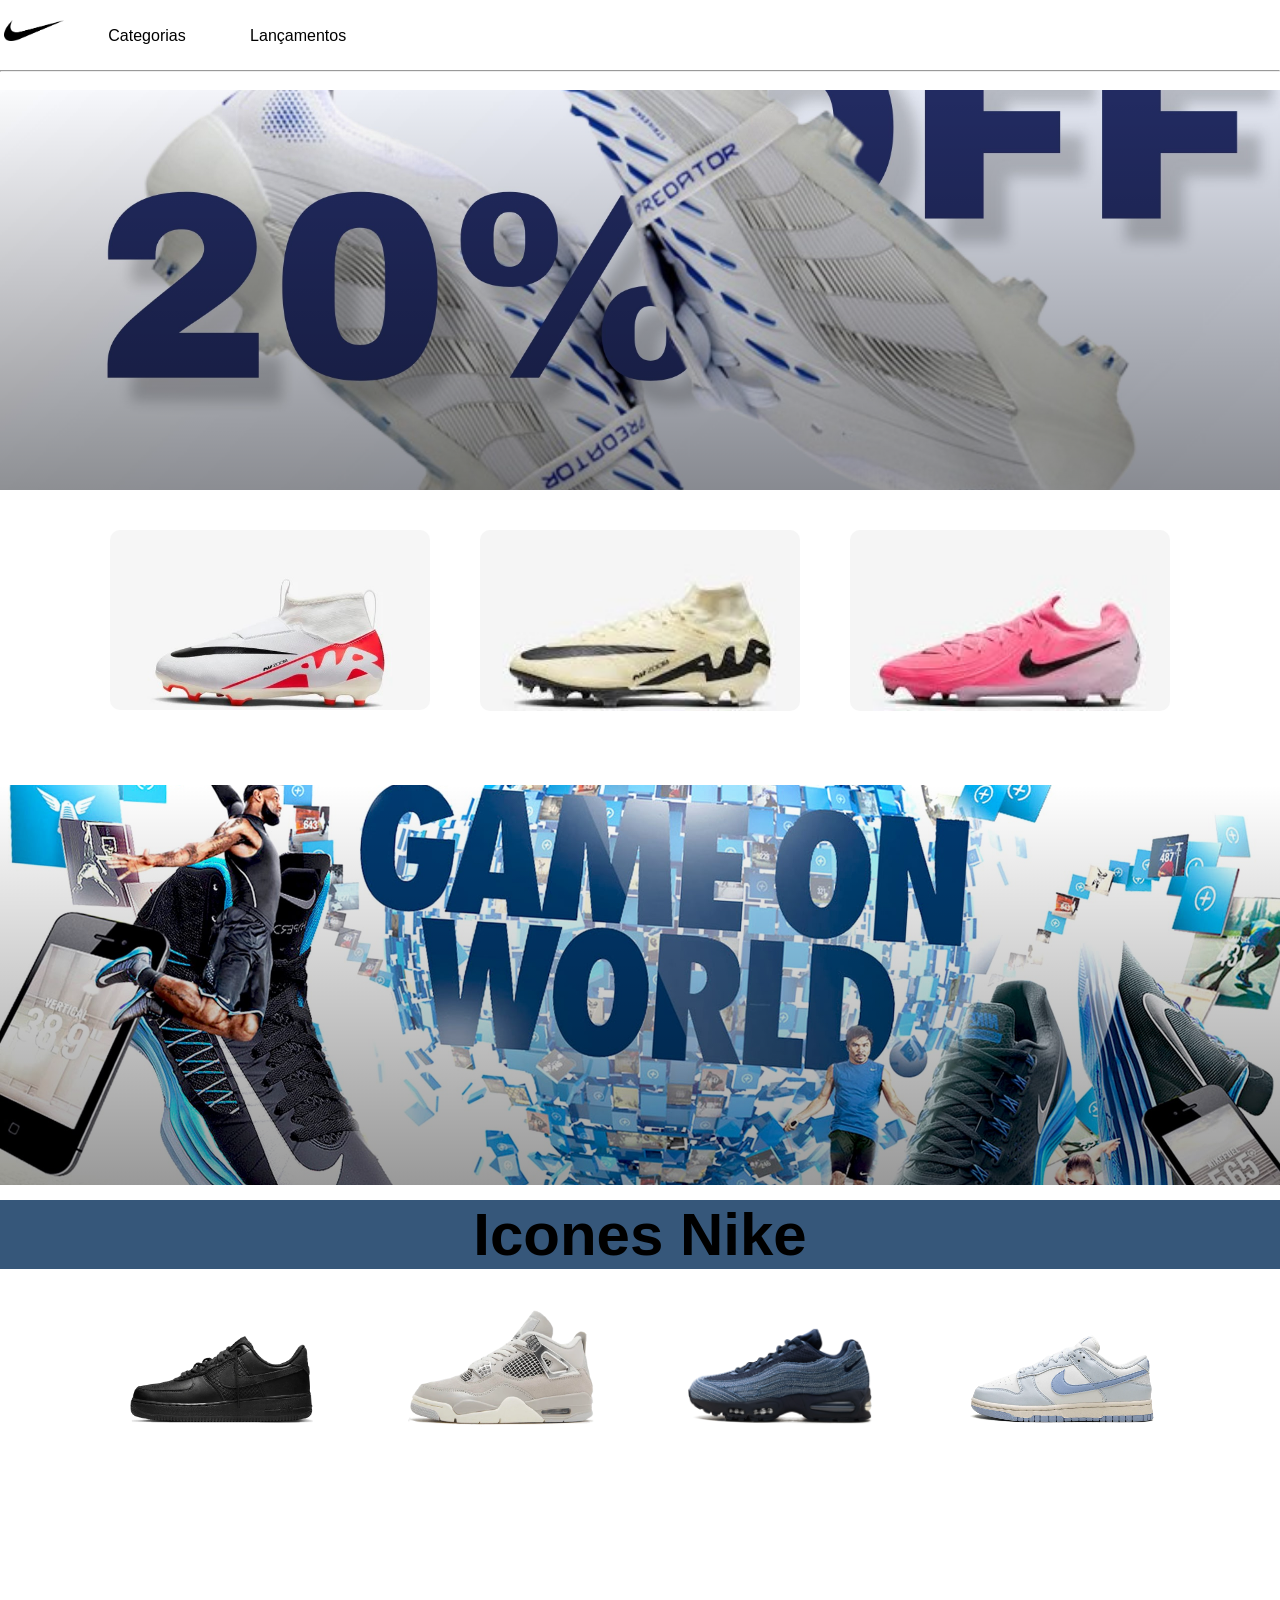
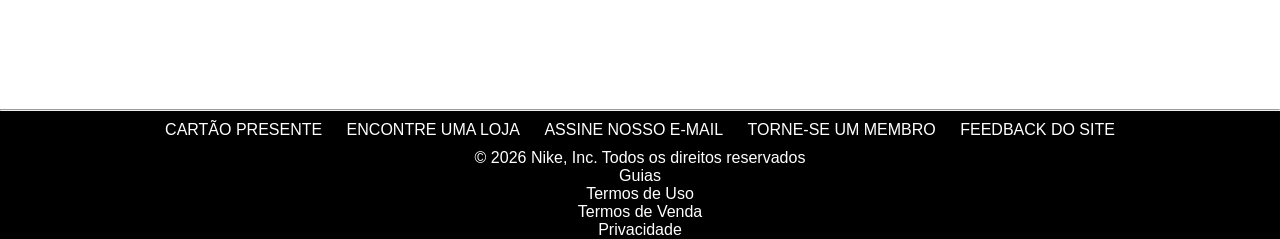
<file: index.html>
<!DOCTYPE html>
<html lang="pt-br">

<head>
    <meta charset="UTF-8">
    <meta name="viewport" content="width=device-width, initial-scale=1.0">
    <title>Página inicial NIKE</title>
    <link rel="stylesheet" href="./style.css">
</head>

<body>
    <header>
        <nav>
            <a href="./index.html" id="logo_principal">
                <img src="./imagens/NOVA_LOGO_NIKE.png" alt="logo_nike" width="60px" id="logo_nike">
            </a>
            <a href="./produtos.html"> Categorias
            </a>
            <a href="lançamentos.html"> Lançamentos
            </a>
        </nav>
    </header>
    <hr>
    <br>
    <main>
        <section class="banner">
            <div id="banner-content">

            </div>
        </section>
        <div>
            <article class="item">
                <a href="masculino.html">
                    <img src="./imagens/chuteiraNOVAofc.jpg" alt="chuteira_1">
                </a>
                <h3 class="texto_item">
                    Nike Mercurial Vapor 15 Club Campo
                </h3>
            </article>
            <article class="item">
                <a href="masculino.html">
                    <img src="./imagens/chuteira2ofc.jpg" alt="chuteira_2">
                </a>
                <h3 class="texto_item">
                    Nike Zoom Mercurial Superfly 9 Elite Campo
                </h3>
            </article>
            <article class="item">
                <a href="masculino.html">
                    <img src="./imagens/chuteira3ofc.jpg" alt="chuteira_3">
                </a>
                <h3 class="texto_item">
                    Nike Phantom GX II Pro Campo
                </h3>
            </article>
        </div>
        </section>
        <section class="banner2">
            <div id="banner2-content">
                <h1>

                </h1>
            </div>
        </section>
        <div id="icones">
            <h2>
                Icones Nike
            </h2>
        </div>
        <section>
            <div>

                <article class="icones">
                    <a href="masculino.html">
                        <img src="./imagens/af1.webp" alt="af1">
                    </a>

                </article>
                <article class="icones">
                    <a href="masculino.html">
                        <img src="./imagens/air-jordan-4-retro-frozen.webp" alt="air4">
                    </a>

                </article>
                <article class="icones">
                    <a href="masculino.html">
                        <img src="./imagens/airmax.webp" alt="airmax">
                    </a>

                </article>
                <article class="icones">
                    <a href="masculino.html">
                        <img src="./imagens/DUNKKKKKKKK.webp" alt="dunk">
                    </a>
                </article>
            </div>
        </section>
    </main>
    <footer>
        <hr>
        <ul>
            <li>CARTÃO PRESENTE</li>
            <li>ENCONTRE UMA LOJA</li>
            <li>ASSINE NOSSO E-MAIL</li>
            <li>TORNE-SE UM MEMBRO</li>
            <li>FEEDBACK DO SITE</li>
        </ul>
        <p>© 2026 Nike, Inc. Todos os direitos reservados</p>


        <p>Guias </p>
        <p>Termos de Uso</p>
        <p>Termos de Venda</p>
        <p> Privacidade </p>

    </footer>
</body>

</html>
</file>
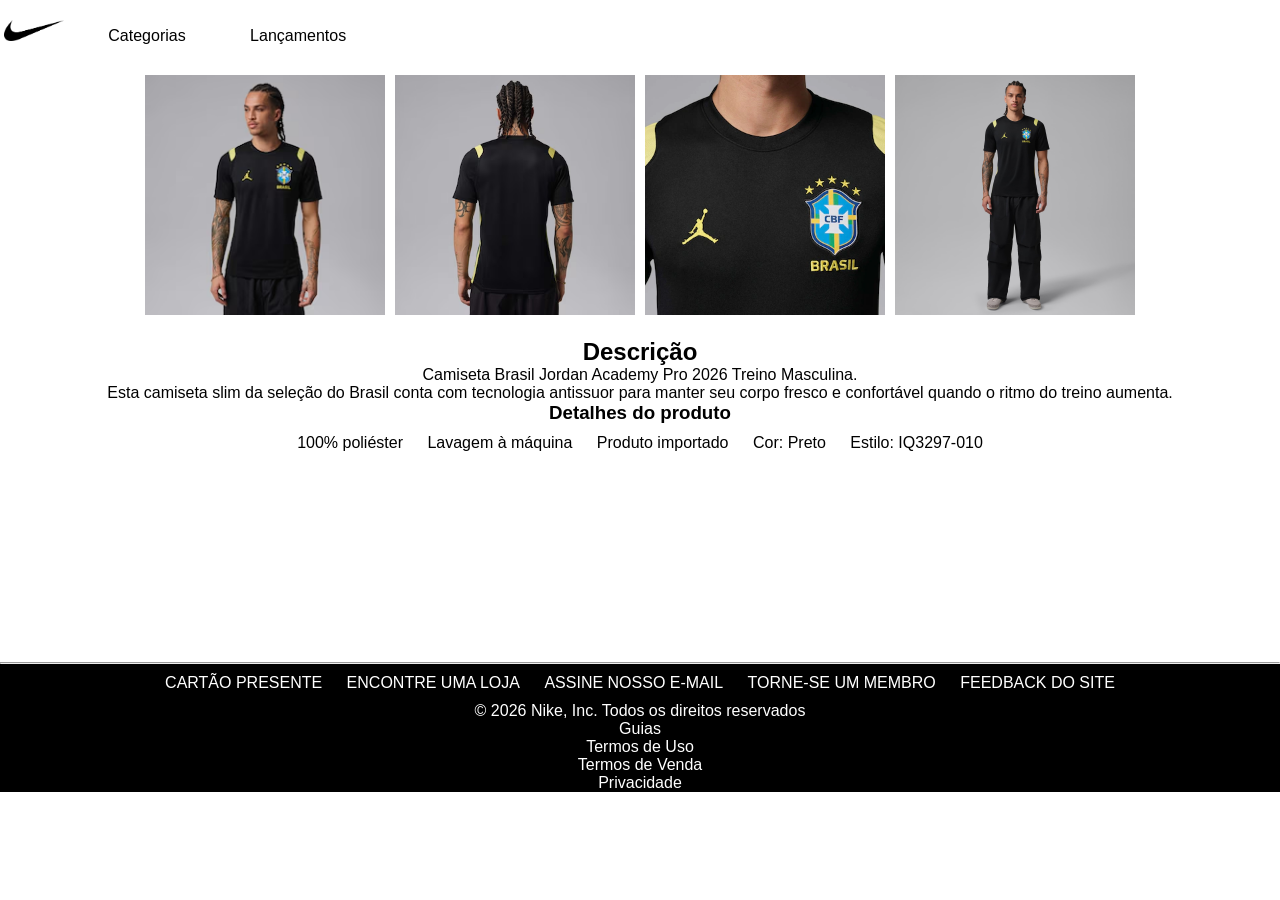
<file: descricao.html>
<!DOCTYPE html>
<html lang="pt-br">

<head>
    <meta charset="UTF-8">
    <meta name="viewport" content="width=device-width, initial-scale=1.0">
    <title>informações do produto</title>
    <link rel="stylesheet" href="./descricao.css">
    <link rel="stylesheet" href="style.css">
</head>
<header>
    <nav>
        <a href="./index.html" id="logo_principal">
            <img src="./imagens/NOVA_LOGO_NIKE.png" alt="logo_nike" width="60px" id="logo_nike">
        </a>

        <a href="./produtos.html"> Categorias </a>
        <a href="lançamentos.html"> Lançamentos </a>
    </nav>
</header>

<body>
    <section>
        <article class="detalhe-roupa">
            <img src="./imagens/roupas masc.avif" alt="decrição da roupa">
            <img src="./imagens/roupa costas.avif" alt="detalhes da roupa">
            <img src="./imagens/roupa logo.webp" alt="detalhe logo ">
            <img src="./imagens/roupa toda.avif" alt="conjunto">
        </article>
        <br>
        <h2 style="text-align: center;"> Descrição </h2>
        <article class="texto-roupa">
            <p> Camiseta Brasil Jordan Academy Pro 2026 Treino Masculina. <br>
                Esta camiseta slim da seleção do Brasil conta com tecnologia antissuor para manter seu corpo fresco e
                confortável quando o ritmo do treino aumenta. </p>
        </article>
        <article class="lista-roupa">
            <ul>
                <h3> Detalhes do produto </h3>
                <li class="li2"> 100% poliéster </li>
                <li class="li2"> Lavagem à máquina </li>
                <li class="li2"> Produto importado </li>
                <li class="li2"> Cor: Preto </li>
                <li class="li2"> Estilo: IQ3297-010 </li>
            </ul>
        </article>
    </section>
</body>
<footer>
    <hr>
    <ul>
        <li>CARTÃO PRESENTE</li>
        <li>ENCONTRE UMA LOJA</li>
        <li>ASSINE NOSSO E-MAIL</li>
        <li>TORNE-SE UM MEMBRO</li>
        <li>FEEDBACK DO SITE</li>
    </ul>
    <p>© 2026 Nike, Inc. Todos os direitos reservados</p>


    <p>Guias </p>
    <p>Termos de Uso</p>
    <p>Termos de Venda</p>
    <p> Privacidade </p>

</footer>

</html>
</file>
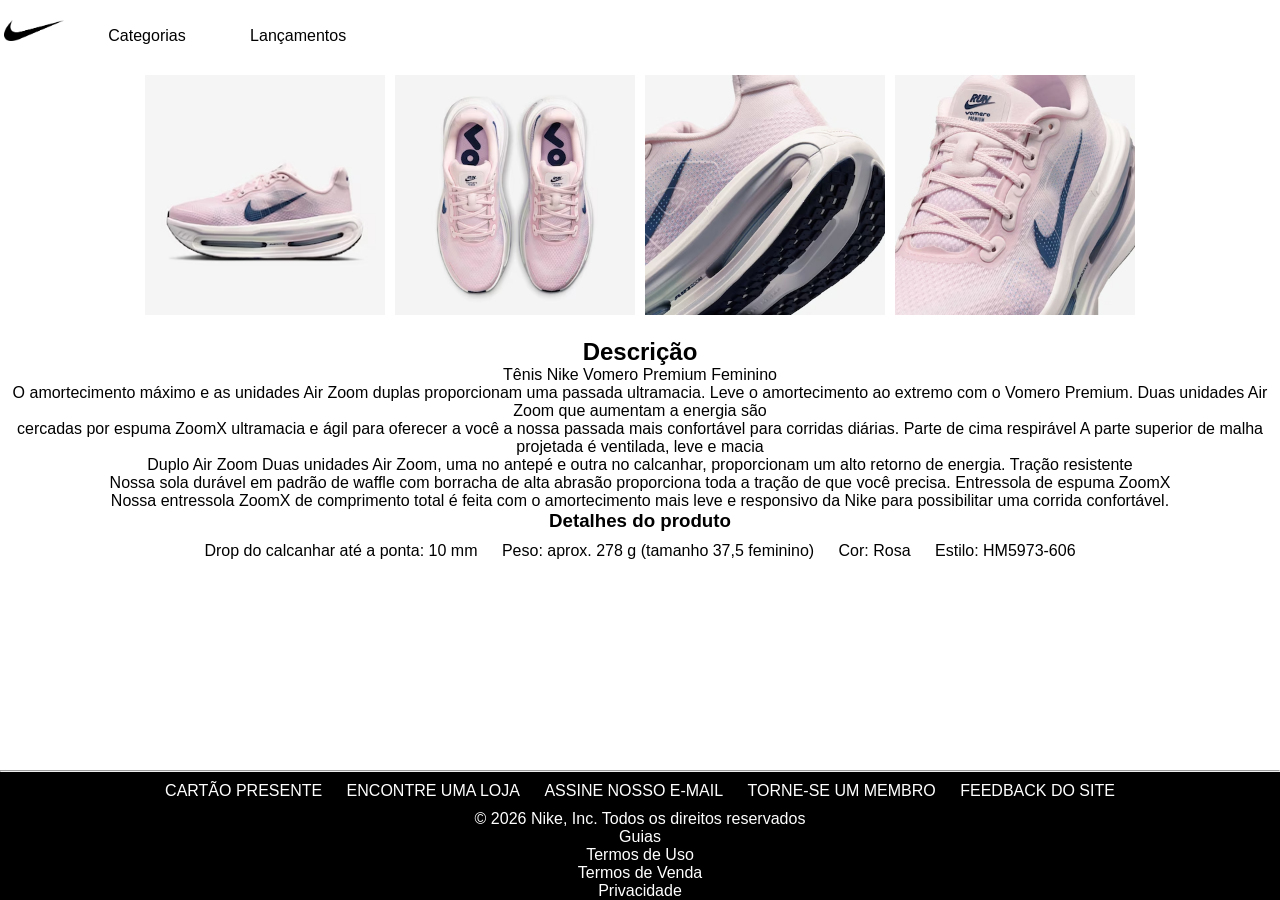
<file: descricaotenis.html>
<!DOCTYPE html>
<html lang="pt-br">

<head>
    <meta charset="UTF-8">
    <meta name="viewport" content="width=device-width, initial-scale=1.0">
    <title>informações do produto</title>
    <link rel="stylesheet" href="./descricao.css">
    <link rel="stylesheet" href="style.css">
</head>
<header>
    <nav>
        <a href="./index.html" id="logo_principal">
            <img src="./imagens/NOVA_LOGO_NIKE.png" alt="logo_nike" width="60px" id="logo_nike">
        </a>

        <a href="./produtos.html"> Categorias </a>
        <a href="lançamentos.html"> Lançamentos </a>
    </nav>
</header>

<body>
    <section>
        <article class="detalhe-roupa">
            <img src="./imagens/lançamento 1.avif" alt="tenis de corrida">
            <img src=".//imagens/tenis det 2.avif" alt="tenis corrida">
            <img src="./imagens/tenis det 3.avif" alt="tenis corrida">
            <img src="./imagens/tenis det1.avif" alt="tenis corrida">
        </article>
        <br>
        <h2 style="text-align: center;"> Descrição </h2>
        <article class="texto-roupa">
            <p> Tênis Nike Vomero Premium Feminino <br>
                O amortecimento máximo e as unidades Air Zoom duplas proporcionam uma passada ultramacia.
                Leve o amortecimento ao extremo com o Vomero Premium. Duas unidades Air Zoom que aumentam a energia são
                <br>
                cercadas por espuma ZoomX ultramacia e ágil para oferecer a você a nossa passada mais confortável para
                corridas diárias.
                Parte de cima respirável

                A parte superior de malha projetada é ventilada, leve e macia<br>
                Duplo Air Zoom
                Duas unidades Air Zoom, uma no antepé e outra no calcanhar, proporcionam um alto retorno de energia.
                Tração resistente <br>
                Nossa sola durável em padrão de waffle com borracha de alta abrasão proporciona toda a tração de que
                você precisa.
                Entressola de espuma ZoomX <br>
                Nossa entressola ZoomX de comprimento total é feita com o amortecimento mais leve e responsivo da Nike
                para possibilitar uma corrida confortável.
            </p>
        </article>
        <article class="lista-roupa">
            <ul>
                <h3> Detalhes do produto </h3>
                <li>Drop do calcanhar até a ponta: 10 mm </li>
                <li>Peso: aprox. 278 g (tamanho 37,5 feminino) </li>
                <li> Cor: Rosa </li>
                <li> Estilo: HM5973-606</li>
            </ul>
        </article>
    </section>
</body>
<footer>
    <hr>
    <ul>
        <li>CARTÃO PRESENTE</li>
        <li>ENCONTRE UMA LOJA</li>
        <li>ASSINE NOSSO E-MAIL</li>
        <li>TORNE-SE UM MEMBRO</li>
        <li>FEEDBACK DO SITE</li>
    </ul>
    <p>© 2026 Nike, Inc. Todos os direitos reservados</p>


    <p>Guias </p>
    <p>Termos de Uso</p>
    <p>Termos de Venda</p>
    <p> Privacidade </p>

</footer>

</html>
</file>
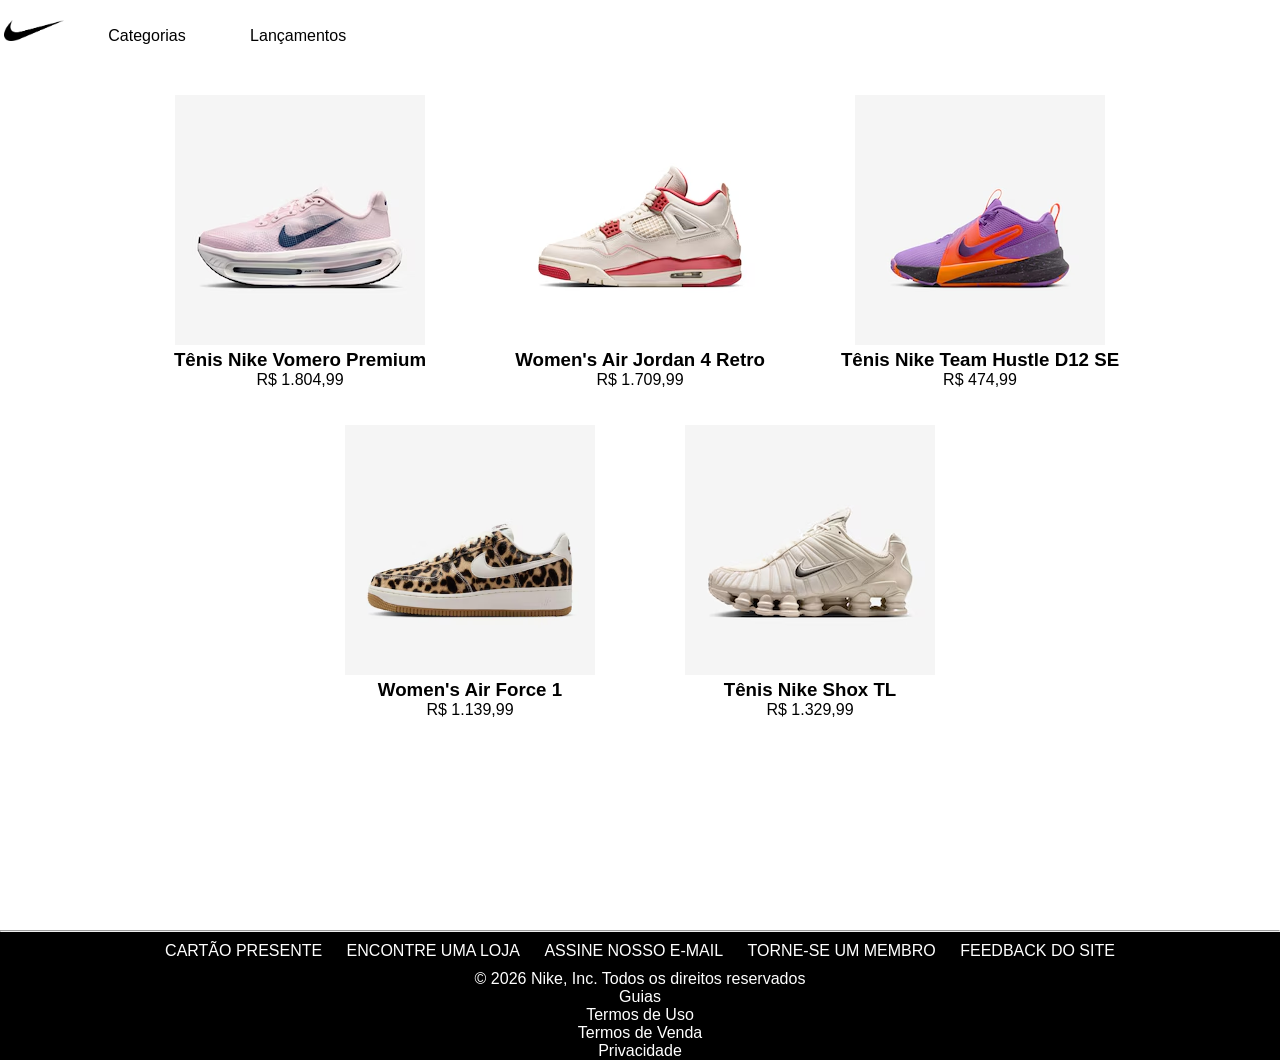
<file: lançamentos.html>
<!DOCTYPE html>
<html lang="pt-br">

<head>
    <meta charset="UTF-8">
    <meta name="viewport" content="width=device-width, initial-scale=1.0">
    <link rel="stylesheet" href="./lançamentos.css">
    <link rel="stylesheet" href="./style.css">
    <title>Lançamentos Nike </title>
</head>
<header>
    <nav>
        <a href="./index.html" id="logo_principal">
            <img src="./imagens/NOVA_LOGO_NIKE.png" alt="logo_nike" width="60px" id="logo_nike">
        </a>

        <a href="./produtos.html"> Categorias </a>
        <a href="lançamentos.html"> Lançamentos </a>
    </nav>
</header>
<main>
    <section id="card1">
        <article class="lancamento">
            <a href="./descricaotenis.html"> <img src="./imagens/lançamento 1.avif" alt="tenis lançamento "> </a>
            <h3>Tênis Nike Vomero Premium </h3>
            <p> R$ 1.804,99 </p>
        </article>
        <article class="lancamento">
            <img src="./imagens/lançamento 2.avif" alt="tenis lançamento "> </a>
            <h3> Women's Air Jordan 4 Retro </h3>
            <p> R$ 1.709,99 </p>
        </article>
        <article class="lancamento">
            <a href="./descricao.html"> <img src="./imagens/lançamento 3.avif" alt="tenis lançamento "> </a>
            <h3>Tênis Nike Team Hustle D12 SE </h3>
            <p>R$ 474,99 </p>
        </article>
    </section>
    <section class="card2">

        <article class="lancamento">
            <a href="./descricao.html"> <img src="./imagens/lanç 6.avif" alt="tenis lançamento "> </a>
            <h3>Women's Air Force 1 </h3>
            <p> R$ 1.139,99 </p>
        </article>
        <article class="lancamento">
            <a href="./descricao.html"> <img src="./imagens/lanç 5.avif" alt="tenis lançamento"> </a>
            <h3> Tênis Nike Shox TL </h3>
            <p> R$ 1.329,99 </p>
        </article>
    </section>
</main>

<body>
    <footer>
        <hr>
        <ul>
            <li>CARTÃO PRESENTE</li>
            <li>ENCONTRE UMA LOJA</li>
            <li>ASSINE NOSSO E-MAIL</li>
            <li>TORNE-SE UM MEMBRO</li>
            <li>FEEDBACK DO SITE</li>
        </ul>
        <p>© 2026 Nike, Inc. Todos os direitos reservados</p>


        <p>Guias </p>
        <p>Termos de Uso</p>
        <p>Termos de Venda</p>
        <p> Privacidade </p>

    </footer>
</body>

</html>
</file>
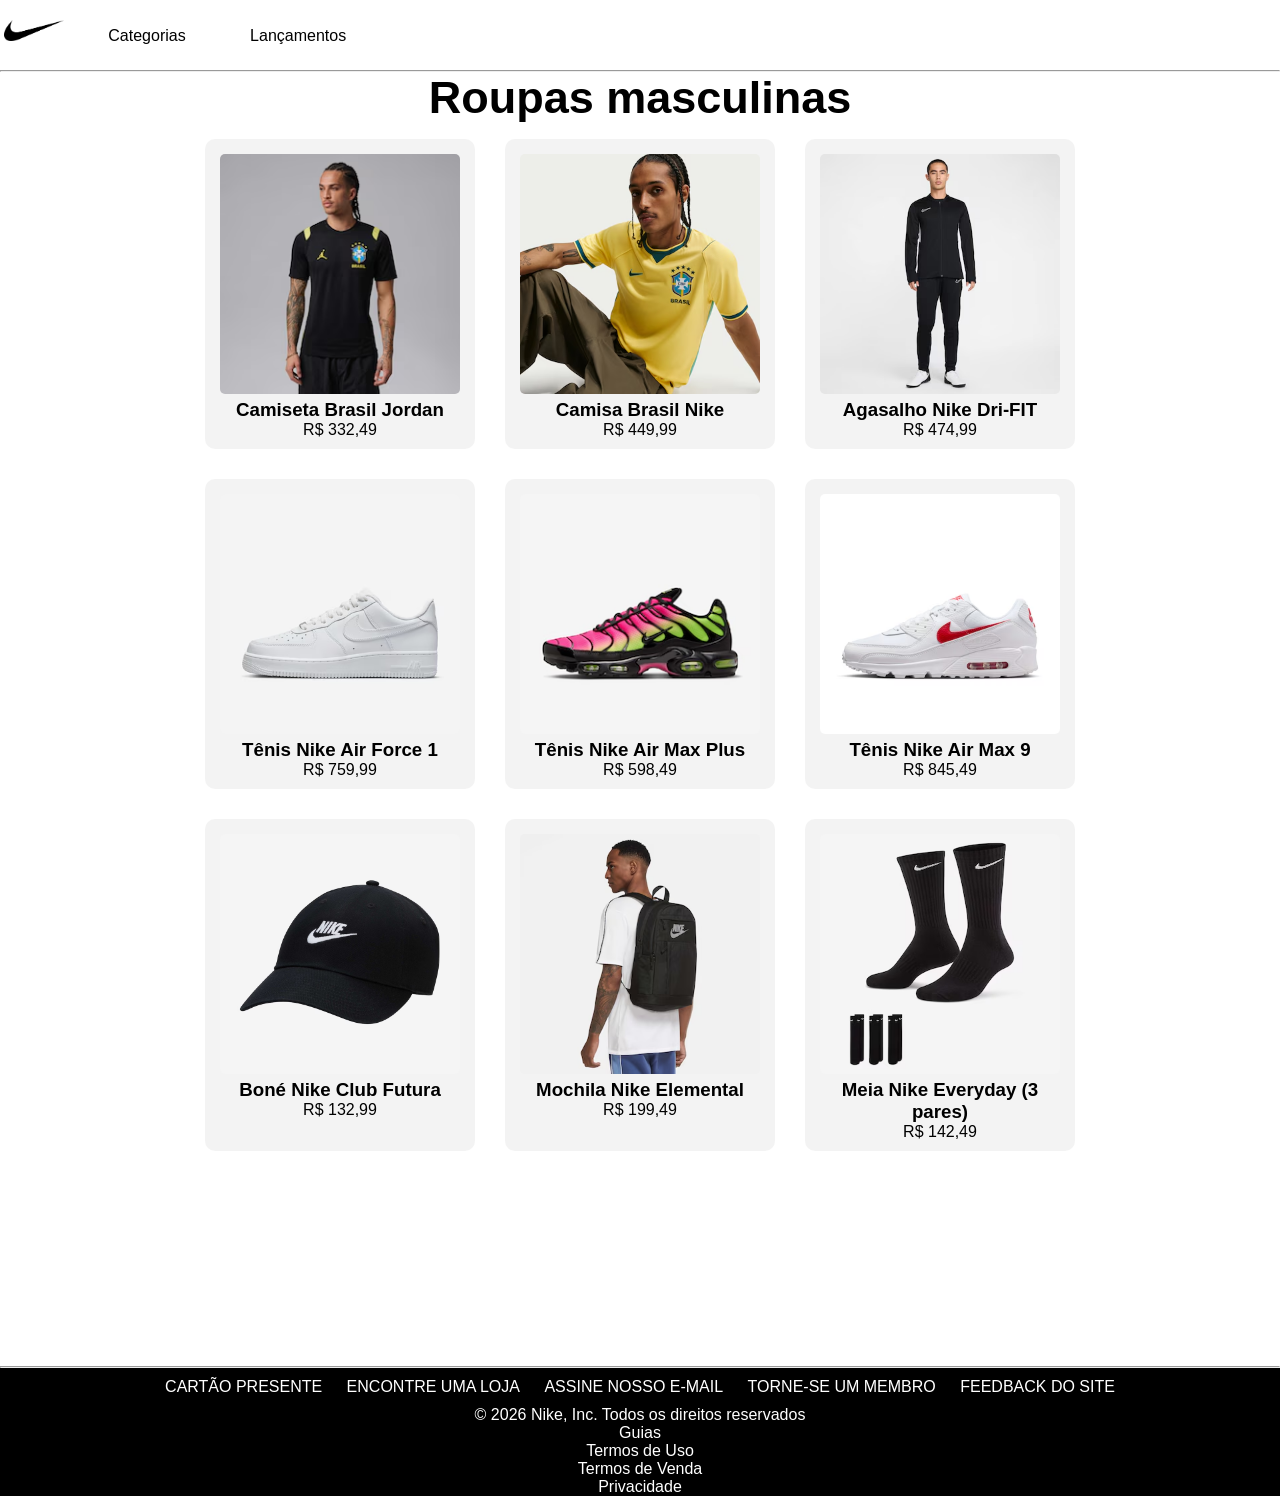
<file: masculino.html>
<!DOCTYPE html>
<html lang="pt-br">

<head>
    <meta charset="UTF-8">
    <meta name="viewport" content="width=device-width, initial-scale=1.0">
    <link rel="stylesheet" href="masculino.css">
    <link rel="stylesheet" href="style.css">
    <title>roupas masculinas </title>
</head>
<header>
    <nav>
        <a href="./index.html" id="logo_principal">
            <img src="./imagens/NOVA_LOGO_NIKE.png" alt="logo_nike" width="60px" id="logo_nike">
        </a>
        <a href="./produtos.html"> Categorias </a>
        <a href="lançamentos.html"> Lançamentos </a>
    </nav>
    <hr>
</header>

<body>
    <h2>Roupas masculinas</h2>

    <main>
        <section id="roupa">
            <article class="card">
                <a href="./descricao.html"> <img src="./imagens/roupas masc.avif" alt="camisa brasil jordan"> </a>
                <h3>Camiseta Brasil Jordan</h3>
                <p>R$ 332,49</p>
            </article>
            <article class="card">
                <a href="./descricao.html"> <img src="./imagens/masc roupa 2.avif" alt="camisa brasil "> </a>
                <h3>Camisa Brasil Nike</h3>
                <p>R$ 449,99</p>
            </article>
            <article class="card">
                <a href="./descricao.html"> <img src="./imagens/conj masc.avif" alt="conjunto "> </a>
                <h3> Agasalho Nike Dri-FIT</h3>
                <p> R$ 474,99</p>
            </article>
        </section>
        <section id="calçados">
            <article class="card">
                <a href="./descricao.html"> <img src="./imagens/tenis 1.avif" alt="air force"> </a>
                <h3>Tênis Nike Air Force 1</h3>
                <p>R$ 759,99</p>
            </article>
            <article class="card">
                <a href="./descricao.html"> <img src="./imagens/tenis 2.avif" alt="tn"> </a>
                <h3>Tênis Nike Air Max Plus</h3>
                <p>R$ 598,49 </p>
            </article>
            <article class="card">
                <a href="./descricao.html"> <img src="./imagens/tenis 3.avif" alt="air max "> </a>
                <h3>Tênis Nike Air Max 9</h3>
                <p>R$ 845,49</p>
            </article>

        </section>
        <section id="acessorios">
            <article class="card">
                <a href="./descricao.html"> <img src="./imagens/bone.avif" alt="bone"> </a>
                <h3>Boné Nike Club Futura</h3>
                <p>R$ 132,99</p>
            </article>
            <article class="card">
                <a href="./descricao.html"> <img src="./imagens/mochila.avif" alt="mochila"></a>
                <h3>Mochila Nike Elemental</h3>
                <p>R$ 199,49 </p>
            </article>
            <article class="card">
                <a href="./descricao.html"><img src="./imagens/meia.avif" alt="meia"></a>
                <h3>Meia Nike Everyday (3 pares)</h3>
                <p>R$ 142,49 </p>
            </article>

        </section>

        <footer>
            <hr>
            <ul>
                <li>CARTÃO PRESENTE</li>
                <li>ENCONTRE UMA LOJA</li>
                <li>ASSINE NOSSO E-MAIL</li>
                <li>TORNE-SE UM MEMBRO</li>
                <li>FEEDBACK DO SITE</li>
            </ul>
            <p>© 2026 Nike, Inc. Todos os direitos reservados</p>


            <p>Guias </p>
            <p>Termos de Uso</p>
            <p>Termos de Venda</p>
            <p> Privacidade </p>

        </footer>
    </main>
</body>

</html>
</file>
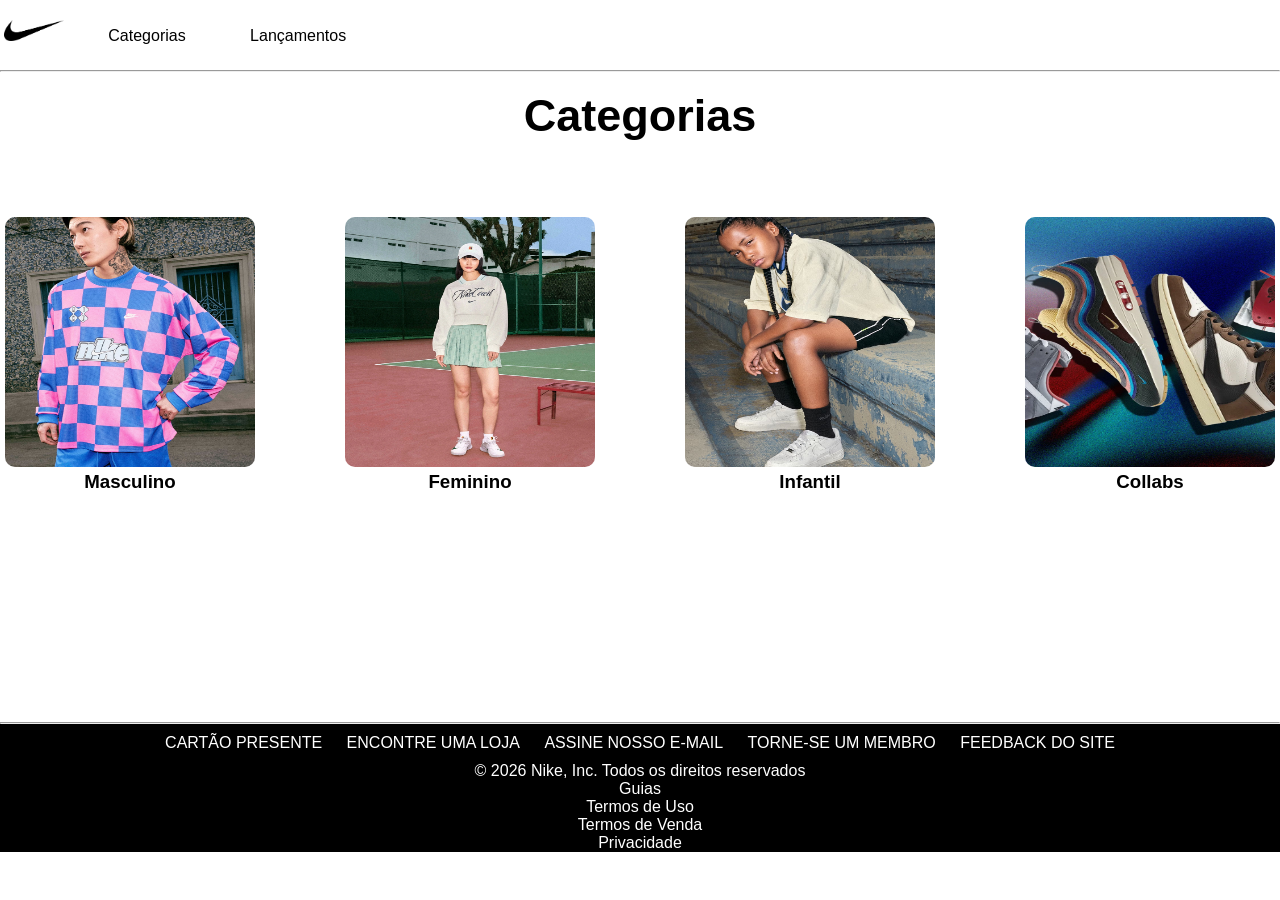
<file: produtos.html>
<!DOCTYPE html>
<html lang="pt-br">

<head>
    <meta charset="UTF-8">
    <meta name="viewport" content="width=device-width, initial-scale=1.0">
    <link rel="stylesheet" href="./produtos.css">
    <link rel="stylesheet" href="./style.css">
    <title> Produtos Nike </title>
</head>
<header>
    <nav>
        <a href="./index.html" id="logo_principal">
            <img src="./imagens/NOVA_LOGO_NIKE.png" alt="logo_nike" width="60px" id="logo_nike">
        </a>

        <a href="./produtos.html"> Categorias </a>
        <a href="lançamentos.html"> Lançamentos </a>
    </nav>
    <hr>
</header>
<br>

<body>
    <main>
        <h2> Categorias </h2>
        <section id="produtos">
            <div>
                <article class="card-img">

                    <a href="./masculino.html"> <img src="./imagens/masc nike.avif" alt="pag masculina"> </a>
                    <h3>
                        Masculino
                    </h3>
                </article>
                <article class="card-img">

                    <img src="./imagens/roupa fem.webp" alt=" pag feminina">
                    <h3>
                        Feminino
                    </h3>
                </article>
                <article class="card-img">

                    <img src="./imagens/infan nike.avif" alt="pag infantil">
                    <h3>
                        Infantil
                    </h3>
                </article>
                <article class="card-img">

                    <img src="./imagens/collab nike.webp" alt="pag colabbs">
                    <h3>
                        Collabs
                    </h3>
                </article>
            </div>
        </section>

        <footer>
            <hr>
            <ul>
                <li>CARTÃO PRESENTE</li>
                <li>ENCONTRE UMA LOJA</li>
                <li>ASSINE NOSSO E-MAIL</li>
                <li>TORNE-SE UM MEMBRO</li>
                <li>FEEDBACK DO SITE</li>
            </ul>
            <p>© 2026 Nike, Inc. Todos os direitos reservados</p>


            <p>Guias </p>
            <p>Termos de Uso</p>
            <p>Termos de Venda</p>
            <p> Privacidade </p>

        </footer>
    </main>
</body>

</html>
</file>
<file: style.css>
@import url('https://fonts.cdnfonts.com/css/heading-pro-wide-trial');
@import url('https://fonts.cdnfonts.com/css/domotika-trial');
@import url('https://fonts.cdnfonts.com/css/supernova-2');

* {
    box-sizing: border-box;
    margin: 0%;
    padding: 0%;
}

header {
    text-align: center;
}

body {
    font-family: 'Florentia', sans-serif;
}

#logo_principal {
    margin-left: -900px;
    padding: 0;
    padding-top: 10px;
}

nav a {
    color: rgb(0, 0, 0);
    text-decoration: none;
    display: inline-block;
    font-family: 'Domotika Trial', sans-serif;
    margin: 10px;
    padding: 10px 20px;
    margin-bottom: 15px;
    border-radius: 15px;
}

nav a:hover {
    background-color: rgb(0, 0, 0);
    color: rgb(255, 255, 255);
}

#logo_principal:hover {
    background-color: white;
}

/*Parte do Gabriel*/

div {
    display: flex;
    align-items: center;
    justify-content: center;

}

.item {
    display: inline-block;
    height: 250px;
    text-align: center;
    width: 340px;
    margin-top: 50px;
    margin: 15px;
    padding: 10px;
    background-color: rgb(255, 255, 255);
    border-radius: 10px;
}

.item:hover {
    display: inline-block;
    width: 350px;
    margin: 15px;
    padding: 10px;
    background-color: rgba(240, 240, 240, 0.788);
    border-radius: 10px;
    transform: translateY(-20px);
    transition: 0.5s;
    color: rgb(0, 0, 0);
}

.item:hover>.texto_item {
    color: #000;
    transition: 0.5s;
}

.item img {
    width: 100%;
    border-radius: 10px;
}

.texto_item {
    color: rgb(255, 255, 255);
    text-align: center;
}

#icones {
    display: flex;
    flex-direction: row;
    justify-content: center;
    margin-bottom: 10px;
    margin-top: 15px;
    font-size: 40px;
    color: rgb(0, 0, 0);
    background-color: #36577a
}

.banner {
    height: 400px;
    background-image: linear-gradient(rgba(0, 0, 0, 0),
            rgba(0, 0, 0, 0.4)),
        url(./imagens/banner_CHUTEIRA.jpg);
    background-size: 100%;
    background-position: center;
    display: flex;
    align-items: center;
    justify-content: center;
    margin-bottom: 15px;

}

.banner2 {
    height: 400px;
    background-image: linear-gradient(rgba(0, 0, 0, 0),
            rgba(0, 0, 0, 0.4)),
        url(./imagens/NIKE\ GAME.jpg);
    background-size: 100%;
    background-position: center;
    display: flex;
    align-items: center;
    justify-content: center;
    margin-bottom: 15px;

}

#banner-content {
    font-size: 25px;
    display: flex;
    align-items: center;
    justify-content: center;
    text-align: center;
    color: white;
}

#icones {
    font-family: 'Domotika Trial', sans-serif;
    text-align: center;
    color: rgb(0, 0, 0);

}

.icones {
    height: 200px;
    text-align: center;
    width: 250px;
    margin-top: 50px;
    margin: 15px;
    padding: 10px;
    background-color: rgb(255, 255, 255);
    border-radius: 10px;
}


.icones:hover {
    display: inline-block;
    width: 310px;
    margin: 15px;
    padding: 10px;
    background-color: rgba(240, 240, 240, 0.788);
    border-radius: 10px;
    transform: translateY(-20px);
    transition: 0.5s;

}

.icones img {
    width: 100%;
    border-radius: 10px;
}

li {
    display: inline-block;
    margin: 10px;
    color: white;
}

footer {
    background-color: black;
    color: white;
    margin-top: 200px;
    text-align: center;
}
</file>
<file: descricao.css>
@import url('https://fonts.cdnfonts.com/css/domotika-trial');

* {
    box-sizing: border-box;
    margin: 0%;
    padding: 0%;
}
body {
    font-family: 'Florentia', sans-serif;
}

.detalhe-roupa img {

    width: 250px;
    height: 250px;
    padding: 5px;
    text-align: center;

}

.li2 {
    color: black;
}

.texto-roupa {
    display: flex;
    justify-content: center;
    text-align: center;
}

.lista-roupa {
    display: flex;
    justify-content: center;
    text-align: center;
}

.detalhe-roupa {
    display: flex;
    justify-content: center;
}

footer {
    background-color: black;
    color: white;
    margin-top: 200px;
    text-align: center;

}

.lista-roupa ul li {
    color: black;
}

li {
    display: inline-block;
    margin: 10px;
    color: white;
}
</file>
<file: lançamentos.css>
@import url('https://fonts.cdnfonts.com/css/domotika-trial');
* {
    box-sizing: border-box;
    /*ativa modelo de caixa */
    margin: 0%;
    /*regula a margem exterior */
    padding: 0%;
    /*regula o espaçamento interno */
}
body {
    font-family: 'Florentia', sans-serif;
}

.lancamento {
    height: 300px;
    text-align: center;
    width: 310px;
    margin-top: 50px;
    margin: 15px;
    padding: 10px;
    background-color: rgb(255, 255, 255);
    border-radius: 10px;
}
.lancamento:hover {
    display: inline-block;
    width: 315px;
    margin: 15px;
    padding: 10px;
    background-color: rgba(240, 240, 240, 0.788);
    border-radius: 10px;
    transform: translateY(-10px);
    transition: 0.5s;
    color: rgb(0, 0, 0);
}

li {
    display: inline-block;
    margin: 10px;
    color: white;
}

footer {
    background-color: black;
    color: white;
    margin-top: 200px;
    text-align: center;
}

.card1 img {
    display: inline-block;
    width: 250px;
    height: 250px;
    text-align: center;
}

section {
    text-align: center;
    display: flex;
    justify-content: center;
}

.card2 img {
    display: inline-block;
    width: 250px;
    height: 250px;
    text-align: center;
}
</file>
<file: masculino.css>
@import url('https://fonts.cdnfonts.com/css/domotika-trial');

* {
    box-sizing: border-box;
    /*ativa modelo de caixa */
    margin: 0%;
    /*regula a margem exterior */
    padding: 0%;
    /*regula o espaçamento interno */
}

body {
    font-family: 'Florentia', sans-serif;
}

h2 {
    text-align: center;
    font-size: 45px;
}

.card img {
    border-radius: 10px;
    display: flex;
    flex-direction: row;
    justify-content: center;
    width: 250px;
    height: 250px;
    justify-content: center;
    text-align: center;
    padding: 5px;
}

.card img:hover {
    display: inline-block;
    padding: 10px;
    width: 255px;
    border-radius: 10px;
    transition: 0.5s;
}

.card {
    display: inline-block;
    width: 270px;
    margin: 15px;
    padding: 10px;
    background-color: rgba(240, 240, 240, 0.788);
    border-radius: 10px;

}

.card:hover {
    display: inline-block;
    width: 275px;
    margin: 15px;
    padding: 10px;
    background-color: rgba(240, 240, 240, 0.788);
    border-radius: 10px;
    transform: translateY(-10px);
    transition: 0.5s;
    color: rgb(0, 0, 0);
}

#roupa {
    text-align: center;
    display: flex;
    justify-content: center;
}

#calçados {
    text-align: center;
    display: flex;
    justify-content: center;
}

#acessorios {
    text-align: center;
    display: flex;
    justify-content: center;
}

footer {
    background-color: black;
    color: white;
    margin-top: 200px;
    text-align: center;

}

li {
    display: inline-block;
    margin: 10px;
    color: white;
}

body {
    background-color: white;

}
</file>
<file: produtos.css>
@import url('https://fonts.cdnfonts.com/css/domotika-trial');
* {
    box-sizing: border-box;
    /*ativa modelo de caixa */
    margin: 0%;
    /*regula a margem exterior */
    padding: 0%;
    /*regula o espaçamento interno */
}

#produtos {
    display: flex;
    justify-content: center;
    margin: top 50px; ;
}
.card-img img {
    width: 250px;
    height: 250px;
    border-radius: 10px;
}

body {
    font-family: 'Florentia', sans-serif;
    background-color: white;
    text-align: center;
}

h2 {
    color: black;
    font-size: 45px;
}

div {
    margin-top: 50px;
    display: flex;
    align-items: center;
    justify-content: center;
    }
.card-img {
    height: 300px;
    text-align: center;
    width: 310px;
    margin-top: 50px;
    margin: 15px;
    padding: 10px;
    background-color: rgb(255, 255, 255);
    border-radius: 10px;
}



.card-img:hover {
    display: inline-block;
    width: 315px;
    margin: 15px;
    padding: 10px;
    background-color: rgba(240, 240, 240, 0.788);
    border-radius: 10px;
    transform: translateY(-10px);
    transition: 0.5s;
    color: rgb(0, 0, 0);
}

li {
    display: inline-block;
    margin: 10px;
    color: white;
}

footer {
    background-color: black;
    color: white;
    margin-top: 200px;

}
</file>
